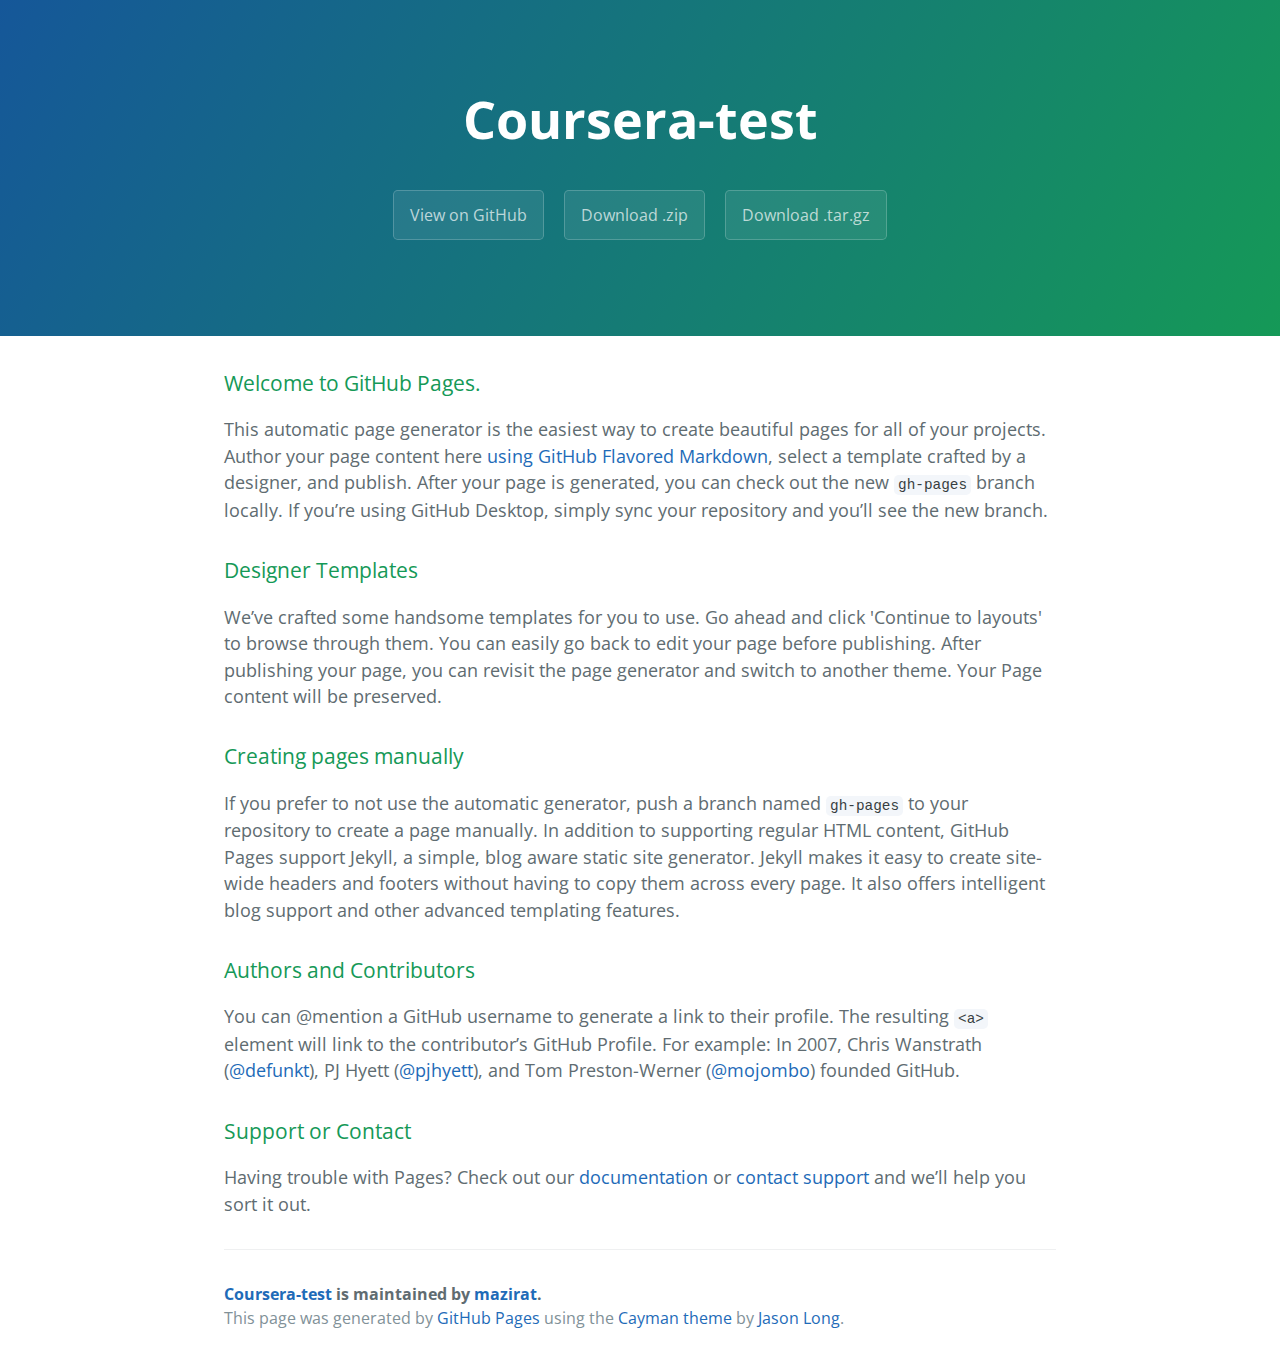
<file: index.html>
<!DOCTYPE html>
<html lang="en-us">
  <head>
    <meta charset="UTF-8">
    <title>Coursera-test by mazirat</title>
    <meta name="viewport" content="width=device-width, initial-scale=1">
    <link rel="stylesheet" type="text/css" href="stylesheets/normalize.css" media="screen">
    <link href='https://fonts.googleapis.com/css?family=Open+Sans:400,700' rel='stylesheet' type='text/css'>
    <link rel="stylesheet" type="text/css" href="stylesheets/stylesheet.css" media="screen">
    <link rel="stylesheet" type="text/css" href="stylesheets/github-light.css" media="screen">
  </head>
  <body>
    <section class="page-header">
      <h1 class="project-name">Coursera-test</h1>
      <h2 class="project-tagline"></h2>
      <a href="https://github.com/mazirat/coursera-test" class="btn">View on GitHub</a>
      <a href="https://github.com/mazirat/coursera-test/zipball/master" class="btn">Download .zip</a>
      <a href="https://github.com/mazirat/coursera-test/tarball/master" class="btn">Download .tar.gz</a>
    </section>

    <section class="main-content">
      <h3>
<a id="welcome-to-github-pages" class="anchor" href="#welcome-to-github-pages" aria-hidden="true"><span aria-hidden="true" class="octicon octicon-link"></span></a>Welcome to GitHub Pages.</h3>

<p>This automatic page generator is the easiest way to create beautiful pages for all of your projects. Author your page content here <a href="https://guides.github.com/features/mastering-markdown/">using GitHub Flavored Markdown</a>, select a template crafted by a designer, and publish. After your page is generated, you can check out the new <code>gh-pages</code> branch locally. If you’re using GitHub Desktop, simply sync your repository and you’ll see the new branch.</p>

<h3>
<a id="designer-templates" class="anchor" href="#designer-templates" aria-hidden="true"><span aria-hidden="true" class="octicon octicon-link"></span></a>Designer Templates</h3>

<p>We’ve crafted some handsome templates for you to use. Go ahead and click 'Continue to layouts' to browse through them. You can easily go back to edit your page before publishing. After publishing your page, you can revisit the page generator and switch to another theme. Your Page content will be preserved.</p>

<h3>
<a id="creating-pages-manually" class="anchor" href="#creating-pages-manually" aria-hidden="true"><span aria-hidden="true" class="octicon octicon-link"></span></a>Creating pages manually</h3>

<p>If you prefer to not use the automatic generator, push a branch named <code>gh-pages</code> to your repository to create a page manually. In addition to supporting regular HTML content, GitHub Pages support Jekyll, a simple, blog aware static site generator. Jekyll makes it easy to create site-wide headers and footers without having to copy them across every page. It also offers intelligent blog support and other advanced templating features.</p>

<h3>
<a id="authors-and-contributors" class="anchor" href="#authors-and-contributors" aria-hidden="true"><span aria-hidden="true" class="octicon octicon-link"></span></a>Authors and Contributors</h3>

<p>You can @mention a GitHub username to generate a link to their profile. The resulting <code>&lt;a&gt;</code> element will link to the contributor’s GitHub Profile. For example: In 2007, Chris Wanstrath (<a href="https://github.com/defunkt" class="user-mention">@defunkt</a>), PJ Hyett (<a href="https://github.com/pjhyett" class="user-mention">@pjhyett</a>), and Tom Preston-Werner (<a href="https://github.com/mojombo" class="user-mention">@mojombo</a>) founded GitHub.</p>

<h3>
<a id="support-or-contact" class="anchor" href="#support-or-contact" aria-hidden="true"><span aria-hidden="true" class="octicon octicon-link"></span></a>Support or Contact</h3>

<p>Having trouble with Pages? Check out our <a href="https://help.github.com/pages">documentation</a> or <a href="https://github.com/contact">contact support</a> and we’ll help you sort it out.</p>

      <footer class="site-footer">
        <span class="site-footer-owner"><a href="https://github.com/mazirat/coursera-test">Coursera-test</a> is maintained by <a href="https://github.com/mazirat">mazirat</a>.</span>

        <span class="site-footer-credits">This page was generated by <a href="https://pages.github.com">GitHub Pages</a> using the <a href="https://github.com/jasonlong/cayman-theme">Cayman theme</a> by <a href="https://twitter.com/jasonlong">Jason Long</a>.</span>
      </footer>

    </section>

  
  </body>
</html>
</file>
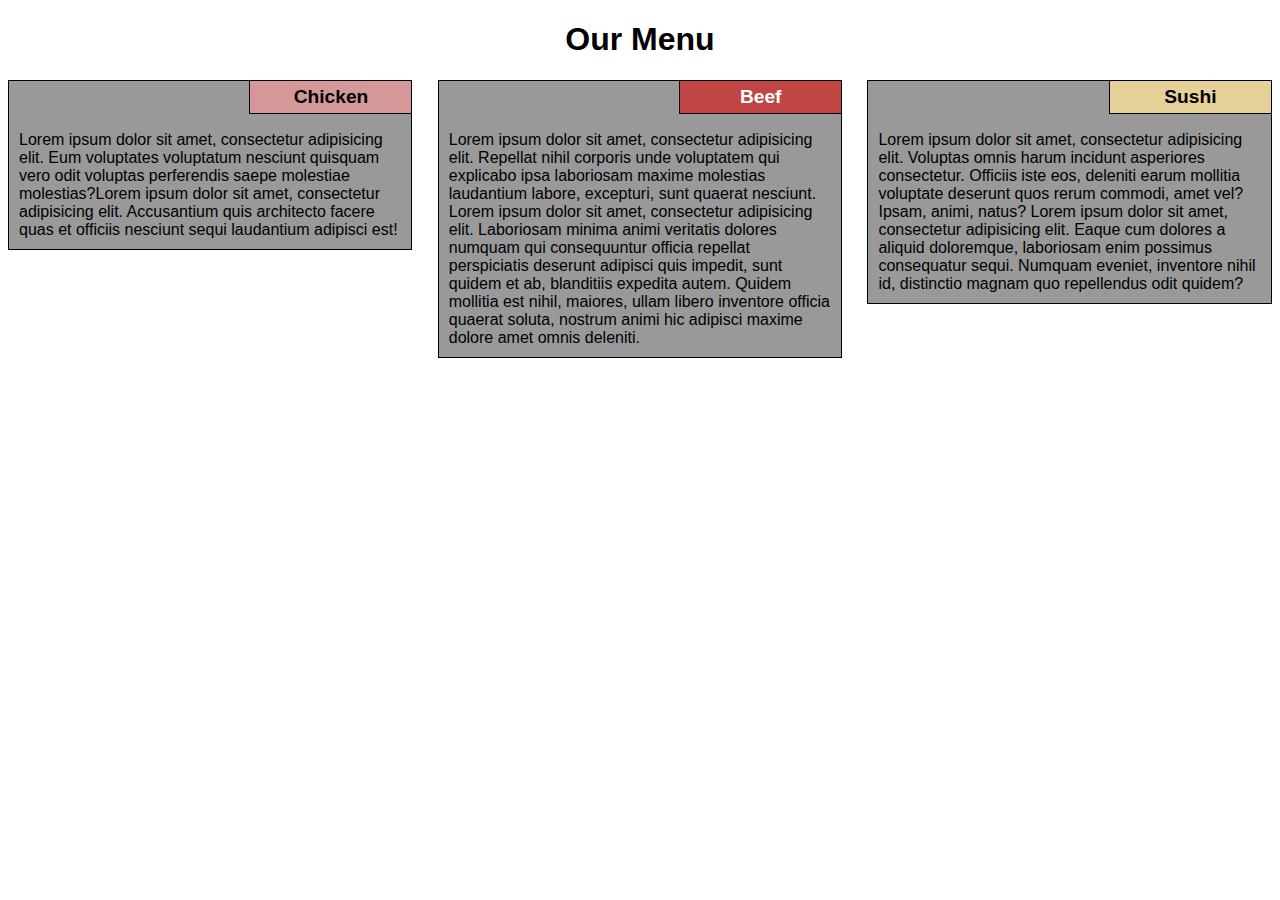
<file: module2-solution/index.html>
<!DOCTYPE html>
<html>

<head>
    <meta charset="UTF-8">
    <meta name="viewport" content="width=device-width, initial-scale=1">
    <title>Assigment Solution for Module 2</title>
    <link rel="stylesheet" type="text/css" href="css/style.css">
</head>

<body>
    <h1>Our Menu</h1>
    <section>
        <h2>Chicken</h2> Lorem ipsum dolor sit amet, consectetur adipisicing elit. Eum voluptates voluptatum nesciunt quisquam vero odit voluptas perferendis saepe molestiae molestias?Lorem ipsum dolor sit amet, consectetur adipisicing elit. Accusantium quis architecto facere quas et officiis nesciunt sequi laudantium adipisci est!
    </section>
    <section>
        <h2>Beef</h2> Lorem ipsum dolor sit amet, consectetur adipisicing elit. Repellat nihil corporis unde voluptatem qui explicabo ipsa laboriosam maxime molestias laudantium labore, excepturi, sunt quaerat nesciunt. Lorem ipsum dolor sit amet, consectetur adipisicing elit. Laboriosam minima animi veritatis dolores numquam qui consequuntur officia repellat perspiciatis deserunt adipisci quis impedit, sunt quidem et ab, blanditiis expedita autem. Quidem mollitia est nihil, maiores, ullam libero inventore officia quaerat soluta, nostrum animi hic adipisci maxime dolore amet omnis deleniti.
    </section>
    <section>
        <h2>Sushi</h2> Lorem ipsum dolor sit amet, consectetur adipisicing elit. Voluptas omnis harum incidunt asperiores consectetur. Officiis iste eos, deleniti earum mollitia voluptate deserunt quos rerum commodi, amet vel? Ipsam, animi, natus? Lorem ipsum dolor sit amet, consectetur adipisicing elit. Eaque cum dolores a aliquid doloremque, laboriosam enim possimus consequatur sequi. Numquam eveniet, inventore nihil id, distinctio magnam quo repellendus odit quidem?
    </section>
</body>

</html>
</file>
<file: stylesheets/stylesheet.css>
* {
  box-sizing: border-box; }

body {
  padding: 0;
  margin: 0;
  font-family: "Open Sans", "Helvetica Neue", Helvetica, Arial, sans-serif;
  font-size: 16px;
  line-height: 1.5;
  color: #606c71; }

a {
  color: #1e6bb8;
  text-decoration: none; }
  a:hover {
    text-decoration: underline; }

.btn {
  display: inline-block;
  margin-bottom: 1rem;
  color: rgba(255, 255, 255, 0.7);
  background-color: rgba(255, 255, 255, 0.08);
  border-color: rgba(255, 255, 255, 0.2);
  border-style: solid;
  border-width: 1px;
  border-radius: 0.3rem;
  transition: color 0.2s, background-color 0.2s, border-color 0.2s; }
  .btn + .btn {
    margin-left: 1rem; }

.btn:hover {
  color: rgba(255, 255, 255, 0.8);
  text-decoration: none;
  background-color: rgba(255, 255, 255, 0.2);
  border-color: rgba(255, 255, 255, 0.3); }

@media screen and (min-width: 64em) {
  .btn {
    padding: 0.75rem 1rem; } }

@media screen and (min-width: 42em) and (max-width: 64em) {
  .btn {
    padding: 0.6rem 0.9rem;
    font-size: 0.9rem; } }

@media screen and (max-width: 42em) {
  .btn {
    display: block;
    width: 100%;
    padding: 0.75rem;
    font-size: 0.9rem; }
    .btn + .btn {
      margin-top: 1rem;
      margin-left: 0; } }

.page-header {
  color: #fff;
  text-align: center;
  background-color: #159957;
  background-image: linear-gradient(120deg, #155799, #159957); }

@media screen and (min-width: 64em) {
  .page-header {
    padding: 5rem 6rem; } }

@media screen and (min-width: 42em) and (max-width: 64em) {
  .page-header {
    padding: 3rem 4rem; } }

@media screen and (max-width: 42em) {
  .page-header {
    padding: 2rem 1rem; } }

.project-name {
  margin-top: 0;
  margin-bottom: 0.1rem; }

@media screen and (min-width: 64em) {
  .project-name {
    font-size: 3.25rem; } }

@media screen and (min-width: 42em) and (max-width: 64em) {
  .project-name {
    font-size: 2.25rem; } }

@media screen and (max-width: 42em) {
  .project-name {
    font-size: 1.75rem; } }

.project-tagline {
  margin-bottom: 2rem;
  font-weight: normal;
  opacity: 0.7; }

@media screen and (min-width: 64em) {
  .project-tagline {
    font-size: 1.25rem; } }

@media screen and (min-width: 42em) and (max-width: 64em) {
  .project-tagline {
    font-size: 1.15rem; } }

@media screen and (max-width: 42em) {
  .project-tagline {
    font-size: 1rem; } }

.main-content :first-child {
  margin-top: 0; }
.main-content img {
  max-width: 100%; }
.main-content h1, .main-content h2, .main-content h3, .main-content h4, .main-content h5, .main-content h6 {
  margin-top: 2rem;
  margin-bottom: 1rem;
  font-weight: normal;
  color: #159957; }
.main-content p {
  margin-bottom: 1em; }
.main-content code {
  padding: 2px 4px;
  font-family: Consolas, "Liberation Mono", Menlo, Courier, monospace;
  font-size: 0.9rem;
  color: #383e41;
  background-color: #f3f6fa;
  border-radius: 0.3rem; }
.main-content pre {
  padding: 0.8rem;
  margin-top: 0;
  margin-bottom: 1rem;
  font: 1rem Consolas, "Liberation Mono", Menlo, Courier, monospace;
  color: #567482;
  word-wrap: normal;
  background-color: #f3f6fa;
  border: solid 1px #dce6f0;
  border-radius: 0.3rem; }
  .main-content pre > code {
    padding: 0;
    margin: 0;
    font-size: 0.9rem;
    color: #567482;
    word-break: normal;
    white-space: pre;
    background: transparent;
    border: 0; }
.main-content .highlight {
  margin-bottom: 1rem; }
  .main-content .highlight pre {
    margin-bottom: 0;
    word-break: normal; }
.main-content .highlight pre, .main-content pre {
  padding: 0.8rem;
  overflow: auto;
  font-size: 0.9rem;
  line-height: 1.45;
  border-radius: 0.3rem; }
.main-content pre code, .main-content pre tt {
  display: inline;
  max-width: initial;
  padding: 0;
  margin: 0;
  overflow: initial;
  line-height: inherit;
  word-wrap: normal;
  background-color: transparent;
  border: 0; }
  .main-content pre code:before, .main-content pre code:after, .main-content pre tt:before, .main-content pre tt:after {
    content: normal; }
.main-content ul, .main-content ol {
  margin-top: 0; }
.main-content blockquote {
  padding: 0 1rem;
  margin-left: 0;
  color: #819198;
  border-left: 0.3rem solid #dce6f0; }
  .main-content blockquote > :first-child {
    margin-top: 0; }
  .main-content blockquote > :last-child {
    margin-bottom: 0; }
.main-content table {
  display: block;
  width: 100%;
  overflow: auto;
  word-break: normal;
  word-break: keep-all; }
  .main-content table th {
    font-weight: bold; }
  .main-content table th, .main-content table td {
    padding: 0.5rem 1rem;
    border: 1px solid #e9ebec; }
.main-content dl {
  padding: 0; }
  .main-content dl dt {
    padding: 0;
    margin-top: 1rem;
    font-size: 1rem;
    font-weight: bold; }
  .main-content dl dd {
    padding: 0;
    margin-bottom: 1rem; }
.main-content hr {
  height: 2px;
  padding: 0;
  margin: 1rem 0;
  background-color: #eff0f1;
  border: 0; }

@media screen and (min-width: 64em) {
  .main-content {
    max-width: 64rem;
    padding: 2rem 6rem;
    margin: 0 auto;
    font-size: 1.1rem; } }

@media screen and (min-width: 42em) and (max-width: 64em) {
  .main-content {
    padding: 2rem 4rem;
    font-size: 1.1rem; } }

@media screen and (max-width: 42em) {
  .main-content {
    padding: 2rem 1rem;
    font-size: 1rem; } }

.site-footer {
  padding-top: 2rem;
  margin-top: 2rem;
  border-top: solid 1px #eff0f1; }

.site-footer-owner {
  display: block;
  font-weight: bold; }

.site-footer-credits {
  color: #819198; }

@media screen and (min-width: 64em) {
  .site-footer {
    font-size: 1rem; } }

@media screen and (min-width: 42em) and (max-width: 64em) {
  .site-footer {
    font-size: 1rem; } }

@media screen and (max-width: 42em) {
  .site-footer {
    font-size: 0.9rem; } }
</file>
<file: stylesheets/github-light.css>
/*
The MIT License (MIT)

Copyright (c) 2016 GitHub, Inc.

Permission is hereby granted, free of charge, to any person obtaining a copy
of this software and associated documentation files (the "Software"), to deal
in the Software without restriction, including without limitation the rights
to use, copy, modify, merge, publish, distribute, sublicense, and/or sell
copies of the Software, and to permit persons to whom the Software is
furnished to do so, subject to the following conditions:

The above copyright notice and this permission notice shall be included in all
copies or substantial portions of the Software.

THE SOFTWARE IS PROVIDED "AS IS", WITHOUT WARRANTY OF ANY KIND, EXPRESS OR
IMPLIED, INCLUDING BUT NOT LIMITED TO THE WARRANTIES OF MERCHANTABILITY,
FITNESS FOR A PARTICULAR PURPOSE AND NONINFRINGEMENT. IN NO EVENT SHALL THE
AUTHORS OR COPYRIGHT HOLDERS BE LIABLE FOR ANY CLAIM, DAMAGES OR OTHER
LIABILITY, WHETHER IN AN ACTION OF CONTRACT, TORT OR OTHERWISE, ARISING FROM,
OUT OF OR IN CONNECTION WITH THE SOFTWARE OR THE USE OR OTHER DEALINGS IN THE
SOFTWARE.

*/

.pl-c /* comment */ {
  color: #969896;
}

.pl-c1 /* constant, variable.other.constant, support, meta.property-name, support.constant, support.variable, meta.module-reference, markup.raw, meta.diff.header */,
.pl-s .pl-v /* string variable */ {
  color: #0086b3;
}

.pl-e /* entity */,
.pl-en /* entity.name */ {
  color: #795da3;
}

.pl-smi /* variable.parameter.function, storage.modifier.package, storage.modifier.import, storage.type.java, variable.other */,
.pl-s .pl-s1 /* string source */ {
  color: #333;
}

.pl-ent /* entity.name.tag */ {
  color: #63a35c;
}

.pl-k /* keyword, storage, storage.type */ {
  color: #a71d5d;
}

.pl-s /* string */,
.pl-pds /* punctuation.definition.string, string.regexp.character-class */,
.pl-s .pl-pse .pl-s1 /* string punctuation.section.embedded source */,
.pl-sr /* string.regexp */,
.pl-sr .pl-cce /* string.regexp constant.character.escape */,
.pl-sr .pl-sre /* string.regexp source.ruby.embedded */,
.pl-sr .pl-sra /* string.regexp string.regexp.arbitrary-repitition */ {
  color: #183691;
}

.pl-v /* variable */ {
  color: #ed6a43;
}

.pl-id /* invalid.deprecated */ {
  color: #b52a1d;
}

.pl-ii /* invalid.illegal */ {
  color: #f8f8f8;
  background-color: #b52a1d;
}

.pl-sr .pl-cce /* string.regexp constant.character.escape */ {
  font-weight: bold;
  color: #63a35c;
}

.pl-ml /* markup.list */ {
  color: #693a17;
}

.pl-mh /* markup.heading */,
.pl-mh .pl-en /* markup.heading entity.name */,
.pl-ms /* meta.separator */ {
  font-weight: bold;
  color: #1d3e81;
}

.pl-mq /* markup.quote */ {
  color: #008080;
}

.pl-mi /* markup.italic */ {
  font-style: italic;
  color: #333;
}

.pl-mb /* markup.bold */ {
  font-weight: bold;
  color: #333;
}

.pl-md /* markup.deleted, meta.diff.header.from-file */ {
  color: #bd2c00;
  background-color: #ffecec;
}

.pl-mi1 /* markup.inserted, meta.diff.header.to-file */ {
  color: #55a532;
  background-color: #eaffea;
}

.pl-mdr /* meta.diff.range */ {
  font-weight: bold;
  color: #795da3;
}

.pl-mo /* meta.output */ {
  color: #1d3e81;
}
</file>
<file: module2-solution/css/style.css>
body {
    font-family: Arial, Helvetica, sans-serif;
}

h1 {
    text-align: center;
}

h2 {
    font-size: 1.2em;
    text-align: center;
    border-left: 1px solid black;
    border-bottom: 1px solid black;
    width: 40%;
    right: 0;
    top: 0;
    padding: 5px 0;
    position: absolute;
    margin: 0;
}

section {
    width: 32%;
    padding: 50px 10px 10px 10px;
    float: left;
    background-color: #999999;
    border: 1px solid black;
    margin-right: 2%;
    margin-bottom: 2%;
    box-sizing: border-box;
    position: relative;
}

section:last-of-type {
    margin-right: 0;
}

section:nth-of-type(1) h2 {
    background-color: #D59898;
}

section:nth-of-type(2) h2 {
    background-color: #C14543;
    color: white;
}

section:nth-of-type(3) h2 {
    background-color: #E5D198;
}


/********** Desktop view only **********/

@media (min-width: 992px) {}


/********** Tablet view only **********/

@media (min-width: 768px) and (max-width: 991px) {
    section {
        width: 49%;
    }
    section:nth-of-type(2) {
        margin-right: 0;
    }
    section:nth-of-type(3) {
        width: 100%;
    }
    section:nth-of-type(3) h2 {
        width: 20%;
    }
}


/********** Mobile view only **********/

@media (max-width: 767px) {
    section {
        float: none;
        width: 100%;
        margin-right: 0;
    }
    h2 {
        width: 27%;
    }
}
</file>
